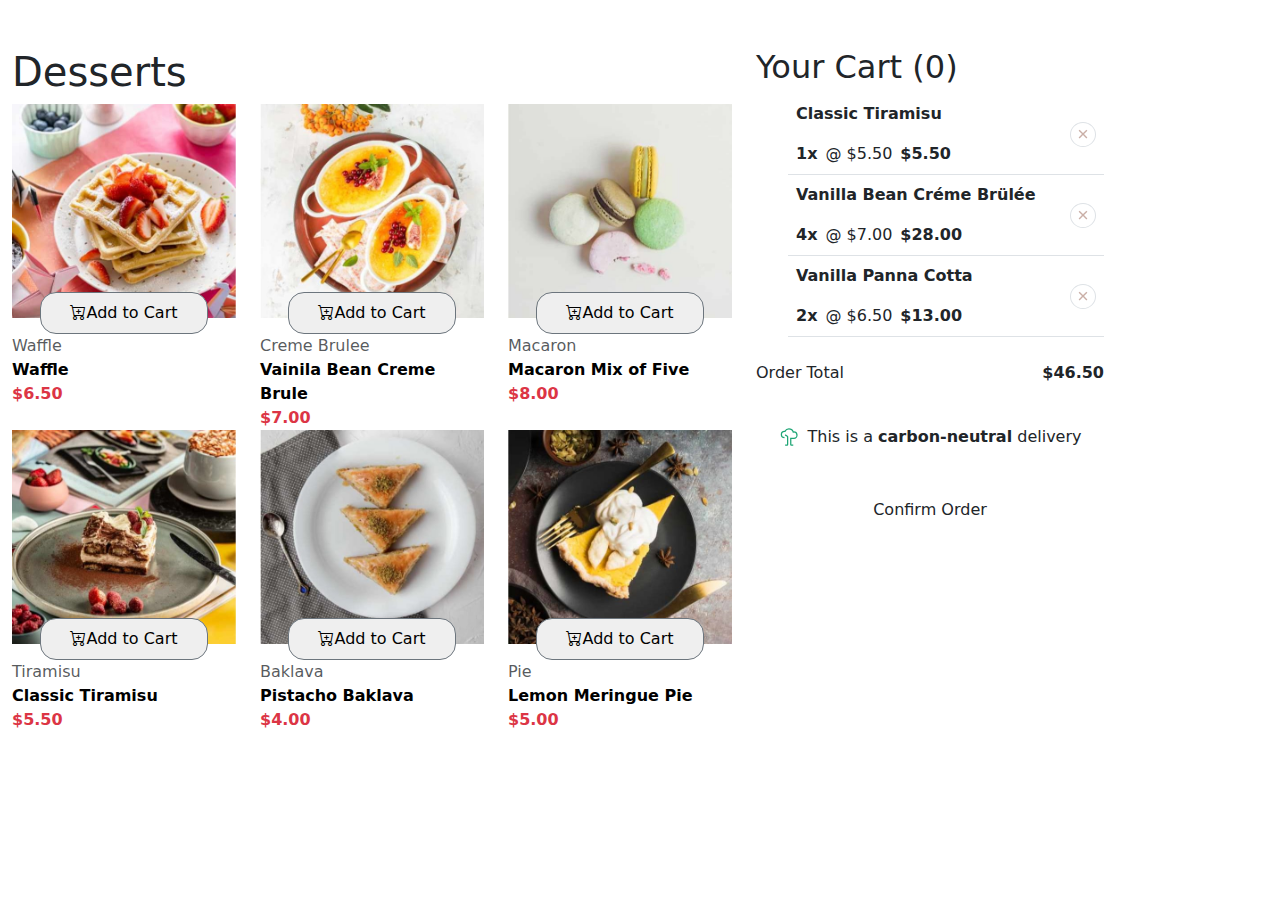
<file: MODULO1/PracticaPasteles/index.html>
<!DOCTYPE html>
<html lang="en">
<head>
    <meta charset="UTF-8">
    <meta name="viewport" content="width=device-width, initial-scale=1.0">
    <link href="https://cdn.jsdelivr.net/npm/bootstrap@5.3.3/dist/css/bootstrap.min.css" rel="stylesheet" integrity="sha384-QWTKZyjpPEjISv5WaRU9OFeRpok6YctnYmDr5pNlyT2bRjXh0JMhjY6hW+ALEwIH" crossorigin="anonymous">
    <link rel="stylesheet" href="https://cdn.jsdelivr.net/npm/bootstrap-icons@1.11.3/font/bootstrap-icons.min.css">
    <title>Recetario</title>
</head>
<body>
    <main class="container row">
        <!--
            col-md-8 = indica 8 columnas repartidas para la primera seccion
        -->
        <section class="col-md-8">
            <!-- 
                pt = padding top 1.5rem
            -->
            <h1 class="pt-5">Desserts</h1>
            <!-- seccion principal para los postres 
                img-fluid: da un maximo un ancho para que la imagen se adapte al tamano del contenedor
                rounded: genera un border-radious
                p-2: padding a todos los lados
                d-block: display: block (elemento en bloque)
                mx-auto: margin a los lados que se genera automaticamente
                fw-bold: pone en negrita el texto
                text-primary: coloca el texto en color celeste
            -->
            <section class="row">
                <div class="col-md-4">
                    <img src="./img/image-waffle-desktop.jpg" alt="" class="img-fluid">
                    
                    <div class="position-relative mt-3">
                        <button class="rounded-4 p-2 border border-secondary position-absolute bottom-100 start-50 translate-middle-x w-75"><i class="bi bi-cart-plus"></i>Add to Cart</button>
                        <p class="text-muted mb-0">Waffle</p>
                        <p class="fw-bold mb-0 text-black">Waffle</p>
                        <p class="text-danger fw-bold mb-0">$6.50</p>
                    </div>
                </div>
                <div class="col-md-4">
                    <img src="./img/image-creme-brulee-desktop.jpg" alt="" class="img-fluid">
                    <div class="position-relative mt-3">
                        <button class="rounded-4 p-2 border border-secondary position-absolute bottom-100 start-50 translate-middle-x w-75"><i class="bi bi-cart-plus"></i>Add to Cart</button>
                        <p class="text-muted mb-0">Creme Brulee</p>
                        <p class="fw-bold mb-0 text-black">Vainila Bean Creme Brule</p>
                        <p class="text-danger fw-bold mb-0">$7.00</p>
                    </div>
                </div>
                <div class="col-md-4">
                    <img src="./img/image-macaron-desktop.jpg" alt="" class="img-fluid">
                    <div class="position-relative mt-3">
                        <button class="rounded-4 p-2 border border-secondary position-absolute bottom-100 start-50 translate-middle-x w-75"><i class="bi bi-cart-plus"></i>Add to Cart</button>
                        <p class="text-muted mb-0">Macaron</p>
                        <p class="fw-bold mb-0 text-black">Macaron Mix of Five</p>
                        <p class="text-danger fw-bold mb-0">$8.00</p>
                    </div>
                </div>
                <div class="col-md-4">
                    <img src="./img/image-tiramisu-desktop.jpg" alt="" class="img-fluid">
                    <div class="position-relative mt-3">
                        <button class="rounded-4 p-2 border border-secondary position-absolute bottom-100 start-50 translate-middle-x w-75"><i class="bi bi-cart-plus"></i>Add to Cart</button>
                        <p class="text-muted mb-0">Tiramisu</p>
                        <p class="fw-bold mb-0 text-black">Classic Tiramisu</p>
                        <p class="text-danger fw-bold mb-0">$5.50</p>
                    </div>
                </div>
                <div class="col-md-4">
                    <img src="./img/image-baklava-desktop.jpg" alt="" class="img-fluid">
                    <div class="position-relative mt-3">
                        <button class="rounded-4 p-2 border border-secondary position-absolute bottom-100 start-50 translate-middle-x w-75"><i class="bi bi-cart-plus"></i>Add to Cart</button>
                        <p class="text-muted mb-0">Baklava</p>
                        <p class="fw-bold mb-0 text-black">Pistacho Baklava</p>
                        <p class="text-danger fw-bold mb-0">$4.00</p>
                    </div>
                </div>
                <div class="col-md-4">
                    <img src="./img/image-meringue-desktop.jpg" alt="" class="img-fluid">
                    <div class="position-relative mt-3">
                        <button class="rounded-4 p-2 border border-secondary position-absolute bottom-100 start-50 translate-middle-x w-75"><i class="bi bi-cart-plus"></i>Add to Cart</button>
                        <p class="text-muted mb-0">Pie</p>
                        <p class="fw-bold mb-0 text-black">Lemon Meringue Pie</p>
                        <p class="text-danger fw-bold mb-0">$5.00</p>
                    </div>
                </div>
            </section>
        </section>
        <section class="col-md-4 col-xs-12">
            <h2 class="pt-5">Your Cart (0)</h2>
            <ul>
                <li class="list-unstyled m-0 p-2 d-flex align-items-center justify-content-between border-bottom">
                    <div class="d-flex flex-column">
                        <p class="fw-semibold">Classic Tiramisu</p>
                        <div class="d-flex gap-2">
                            <span class="text-sunset-red fw-semibold">1x</span>
                            <span class="fw-light text-rose-light-500">@ $5.50</span>
                            <span class="fw-semibold text-rose-light-900">$5.50</span>
                        </div>
                    </div>
                    <button style="width: 25px; height: 25px;" class="btn m-0 border border-1 rounded-circle d-flex justify-content-center align-items-center">
                        <img src="img/icon-remove-item.svg" alt="">
                    </button>
                </li>
                <li class="list-unstyled m-0 p-2 d-flex align-items-center justify-content-between border-bottom">
                    <div class="d-flex flex-column">
                        <p class="fw-semibold">Vanilla Bean Créme Brülée</p>
                        <div class="d-flex gap-2">
                            <span class="text-sunset-red fw-semibold">4x</span>
                            <span class="fw-light text-rose-light-500">@ $7.00</span>
                            <span class="fw-semibold text-rose-light-900">$28.00</span>
                        </div>
                    </div>
                    <button style="width: 25px; height: 25px;" class="btn m-0 border border-1 rounded-circle d-flex justify-content-center align-items-center">
                        <img src="img/icon-remove-item.svg" alt="">
                    </button>
                </li>                
                <li class="list-unstyled m-0 p-2 d-flex align-items-center justify-content-between border-bottom">
                    <div class="d-flex flex-column">
                        <p class="fw-semibold">Vanilla Panna Cotta</p>
                        <div class="d-flex gap-2">
                            <span class="text-sunset-red fw-semibold">2x</span>
                            <span class="fw-light text-rose-light-500">@ $6.50</span>
                            <span class="fw-semibold text-rose-light-900">$13.00</span>
                        </div>
                    </div>
                    <button style="width: 25px; height: 25px;" class="btn m-0 border border-1 rounded-circle d-flex justify-content-center align-items-center">
                        <img src="img/icon-remove-item.svg" alt="">
                    </button>
                </li>                                
            </ul>
            <div class="d-flex justify-content-between align-items-center my-4">
                <p class="m-0 fw-light text-rose-light-500">Order Total</p>
                <span class="fw-bold text-rose-light-900">$46.50</span>
            </div>
            <div class="bg-rose-light-100 d-flex justify-content-center align-items-center gap-2 p-3 rounded">
                <img src="img/icon-carbon-neutral.svg" alt="">
                <p class="fw-lighter m-0 fs-6 text-nowrap">This is a <span class="fw-semibold">carbon-neutral</span> delivery</p>
            </div>
            <button class="btn rounded-5 bg-sunset-red w-100 mt-4 text-rose-light-100 fs-6 p-2">Confirm Order</button>
        </section>
    </main>
</body>
<script src="https://cdn.jsdelivr.net/npm/bootstrap@5.3.3/dist/js/bootstrap.bundle.min.js" integrity="sha384-YvpcrYf0tY3lHB60NNkmXc5s9fDVZLESaAA55NDzOxhy9GkcIdslK1eN7N6jIeHz" crossorigin="anonymous"></script>
</html>
</file>
